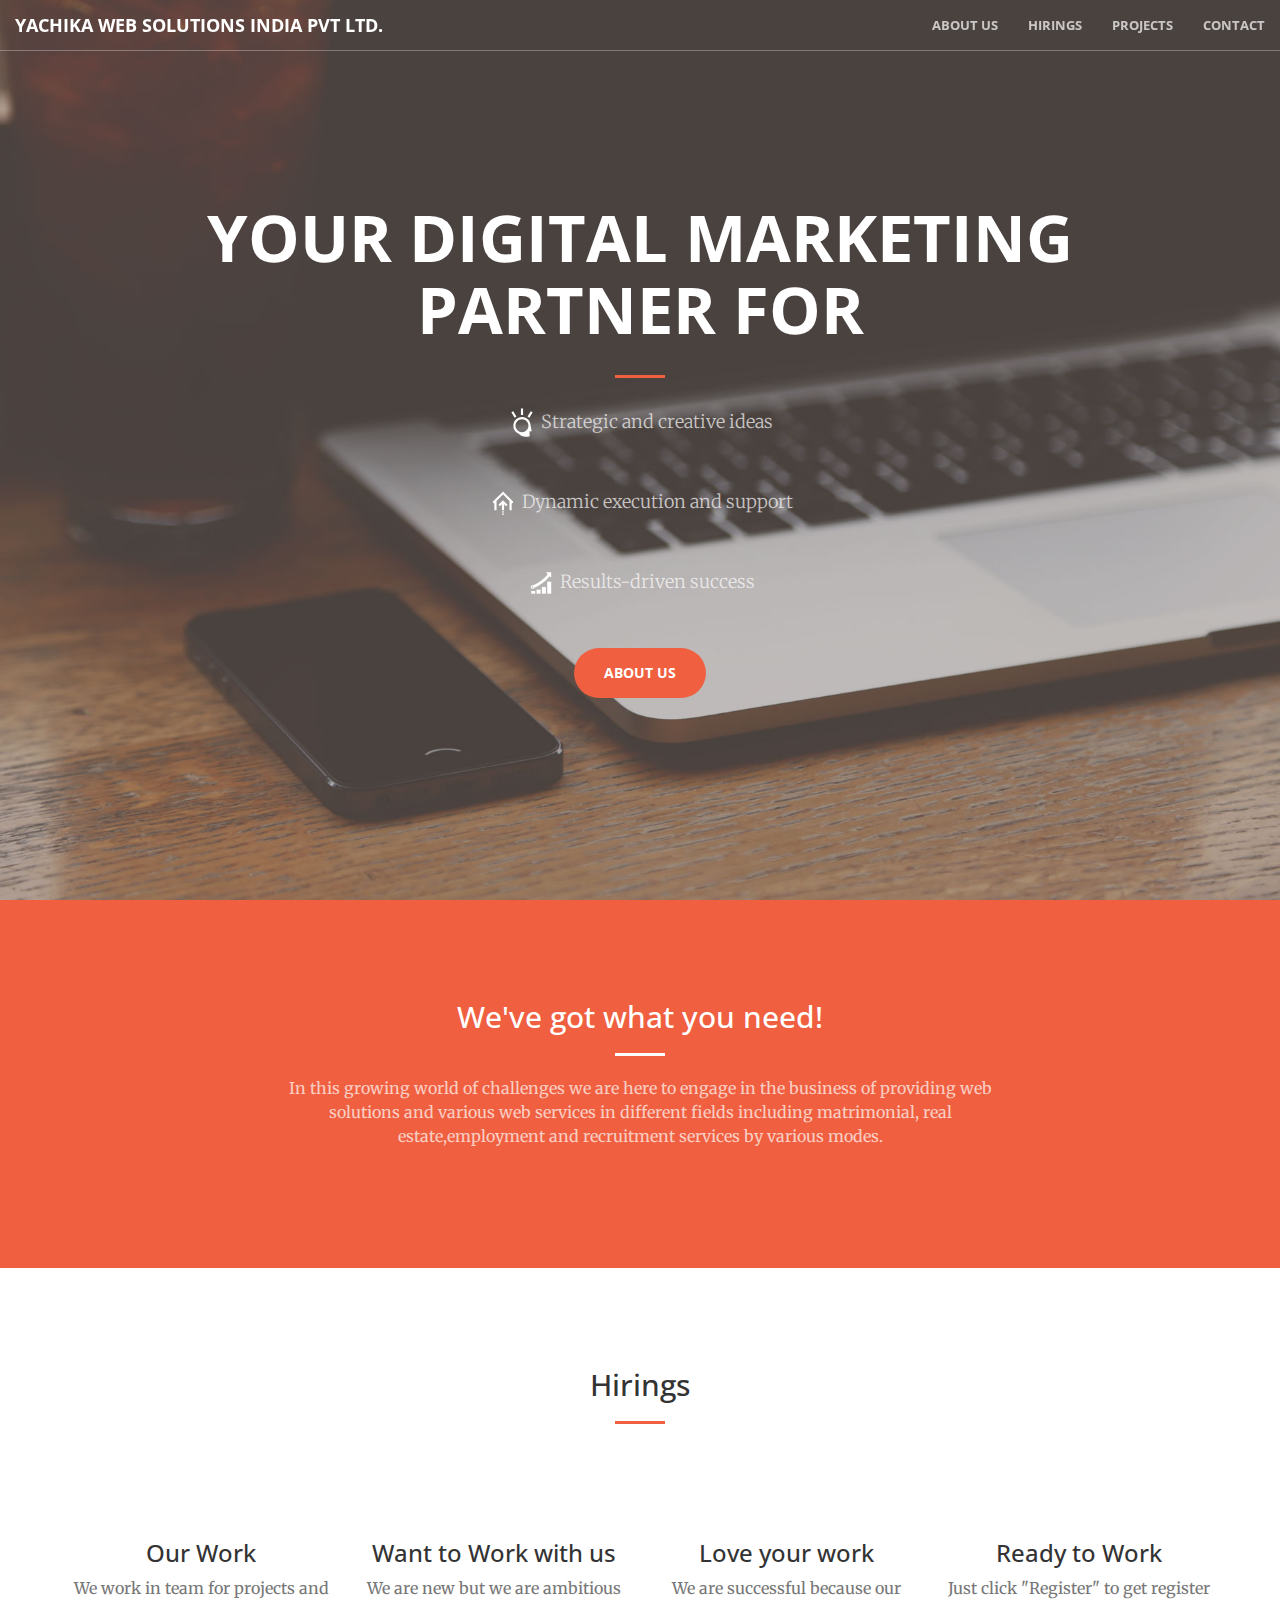
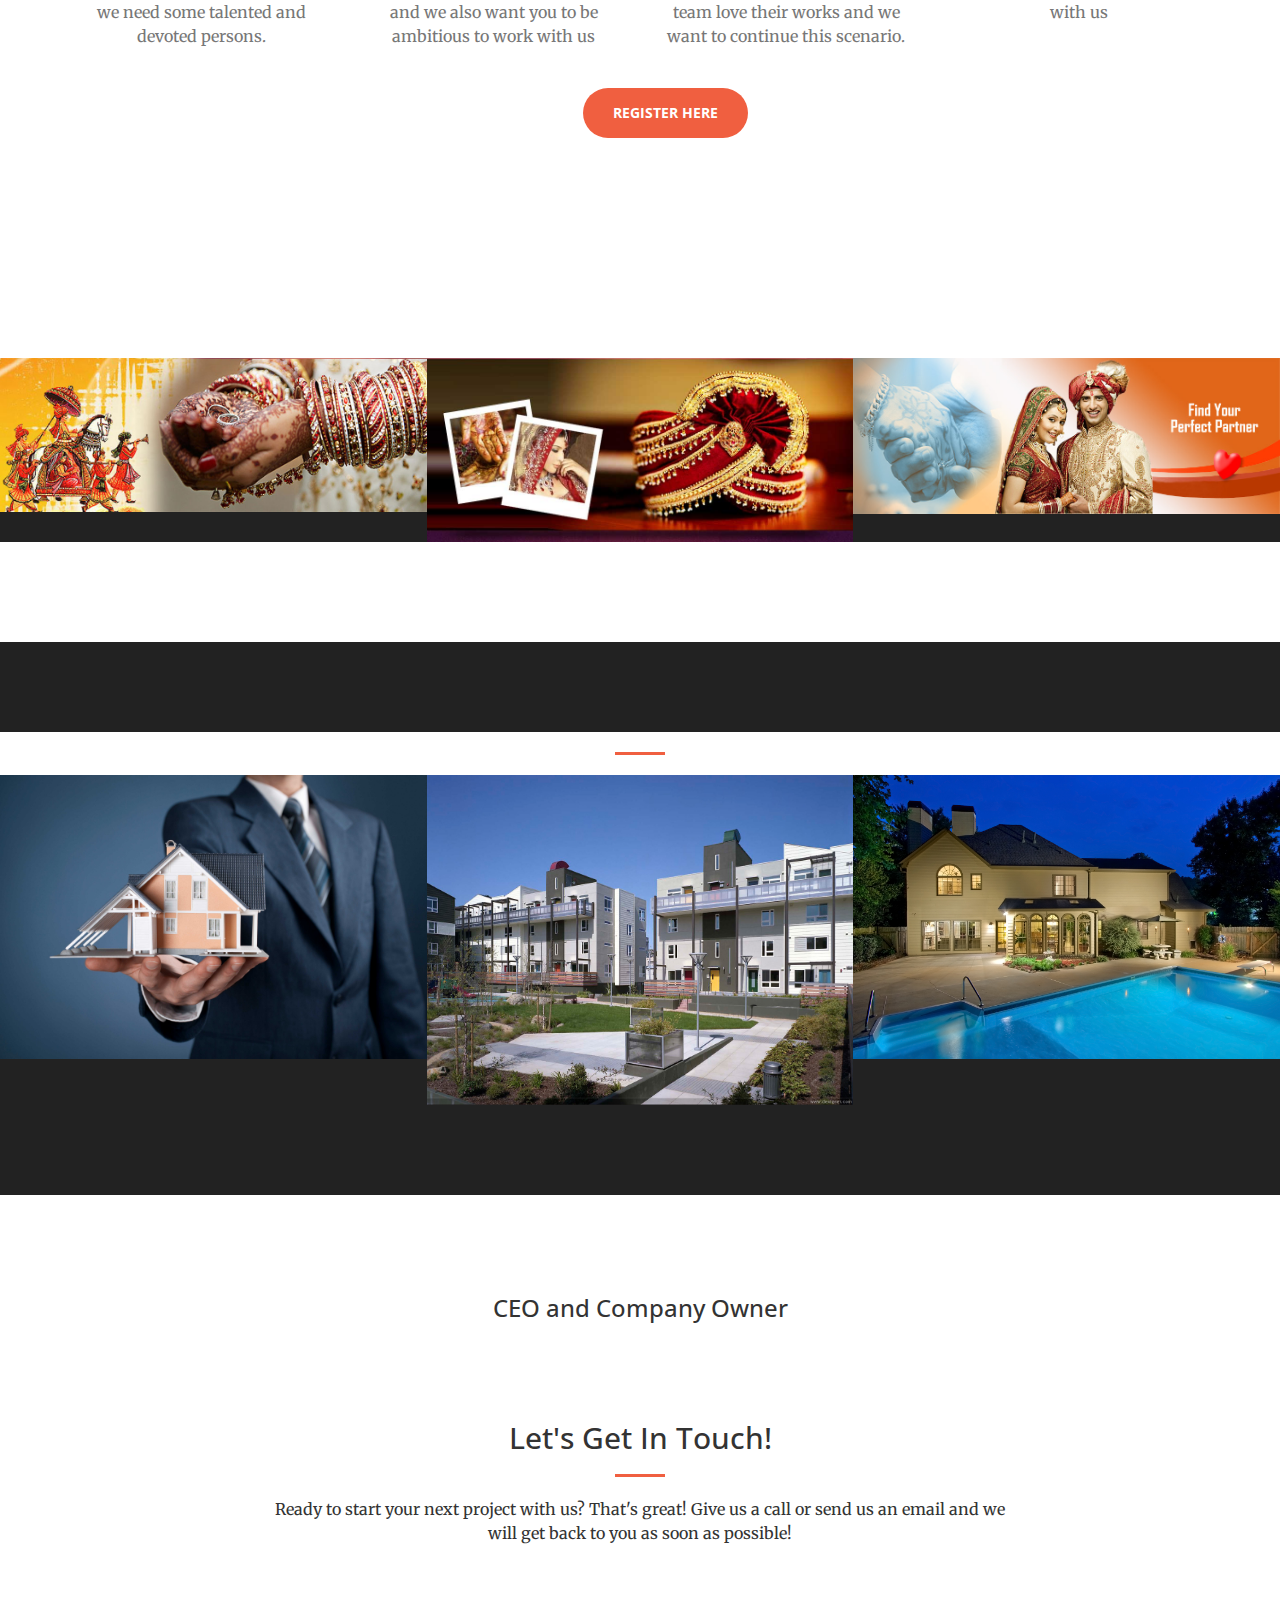
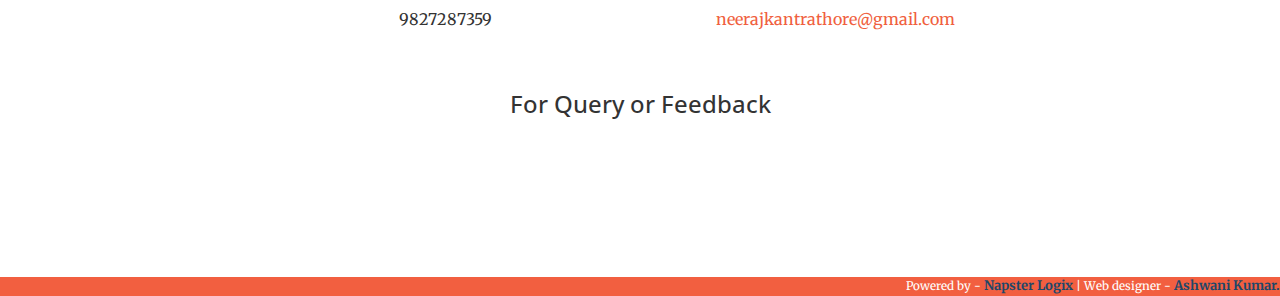
<file: index.html>
<!DOCTYPE html>
<html lang="en">

<head>

    <meta charset="utf-8">
    <meta http-equiv="X-UA-Compatible" content="IE=edge">
    <meta name="viewport" content="width=device-width, initial-scale=1">
    <meta name="description" content="Web techology, Build your sites , Offer website building in PHP,.NET">
    <meta name="author" content="Ashwani Kumar">

    <title>Yachika Web Solutions</title>
    <link rel="stylesheet" href="css/bootstrap.min.css" type="text/css">

    <link href='http://fonts.googleapis.com/css?family=Open+Sans:300italic,400italic,600italic,700italic,800italic,400,300,600,700,800' rel='stylesheet' type='text/css'>
    <link href='http://fonts.googleapis.com/css?family=Merriweather:400,300,300italic,400italic,700,700italic,900,900italic' rel='stylesheet' type='text/css'>
    <link rel="stylesheet" href="font-awesome/css/font-awesome.min.css" type="text/css">

    <link rel="stylesheet" href="css/animate.min.css" type="text/css">

    <link rel="stylesheet" href="css/creative.css" type="text/css">


</head>

<body id="page-top">

    <nav id="mainNav" class="navbar navbar-default navbar-fixed-top">
        <div class="container-fluid">
            <div class="navbar-header">
                <button type="button" class="navbar-toggle collapsed" data-toggle="collapse" data-target="#bs-example-navbar-collapse-1">
                    <span class="sr-only"></span>
                    <span class="icon-bar"></span>
                    <span class="icon-bar"></span>
                    <span class="icon-bar"></span>
                </button>
                <a class="navbar-brand page-scroll" href="#page-top">Yachika Web Solutions India Pvt Ltd.</a>
            </div>

            <div class="collapse navbar-collapse" id="bs-example-navbar-collapse-1">
                <ul class="nav navbar-nav navbar-right">
                    <li>
                        <a class="page-scroll" href="#about">About Us</a>
                    </li>
                    <li>
                        <a class="page-scroll" href="#services">Hirings</a>
                    </li>
                    <li>
                        <a class="page-scroll" href="#projects">Projects</a>
                    </li>
                    <li>
                        <a class="page-scroll" href="#contact">Contact</a>
                    </li>
                </ul>
            </div>
        </div>
    </nav>

    <header>
        <div class="header-content">
            <div class="header-content-inner">
                <h1>Your digital marketing partner for</h1>
                <hr>
                <p>
                    <img src="creative.svg" style="height:30px"> Strategic and creative ideas

                </p>
                <p>
                    <img src="in-house.svg" style="height:30px"> Dynamic execution and support
                </p>
                <p>
                    <img src="results.svg" style="height:30px"> Results-driven success
                </p>
                <a href="#about" class="btn btn-primary btn-xl page-scroll">About Us</a>
            </div>
        </div>
    </header>

    <section class="bg-primary" id="about">
        <div class="container">
            <div class="row">
                <div class="col-lg-8 col-lg-offset-2 text-center">
                    <h2 class="section-heading">We've got what you need!</h2>
                    <hr class="light">
                    <p class="text-faded">
                        In this growing world of challenges we are here to engage in the business of providing web solutions and various web services in different fields including matrimonial, real estate,employment and recruitment services by various modes.
                    </p>
                </div>
            </div>
        </div>
    </section>

    <section id="services">
        <div class="container">
            <div class="row">
                <div class="col-lg-12 text-center">
                    <h2 class="section-heading">Hirings</h2>
                    <hr class="primary">
                </div>
            </div>
        </div>
        <div class="container">
            <div class="row">
                <div class="col-lg-3 col-md-6 text-center">
                    <div class="service-box">
                        <i class="fa fa-4x fa-diamond wow bounceIn text-primary"></i>
                        <h3>Our Work</h3>
                        <p class="text-muted">We work in team for projects and we need some talented and devoted persons. </p>
                    </div>
                </div>
                <div class="col-lg-3 col-md-6 text-center">
                    <div class="service-box">
                        <i class="fa fa-4x fa-newspaper-o wow bounceIn text-primary" data-wow-delay=".2s"></i>
                        <h3>Want to Work with us</h3>
                        <p class="text-muted">We are new but we are ambitious and we also want you to be ambitious to work with us</p>
                    </div>
                </div>
                <div class="col-lg-3 col-md-6 text-center">
                    <div class="service-box">
                        <i class="fa fa-4x fa-heart wow bounceIn text-primary" data-wow-delay=".3s"></i>
                        <h3>Love your work</h3>
                        <p class="text-muted">We are successful because our team love their works and we want to continue this scenario.</p>
                    </div>
                </div>
                <div class="col-lg-3 col-md-6 text-center">
                    <div class="service-box">
                        <i class="fa fa-4x fa-paper-plane wow bounceIn text-primary" data-wow-delay=".1s"></i>
                        <h3>Ready to Work</h3>
                        <p class="text-muted">Just click "Register" to get register with us</p>
                    </div>
                </div>



            </div>
            <br><br>

            <p style="margin-left:45%">
                <a href="http://goo.gl/forms/S0MDG4tSnn" class="btn btn-primary btn-xl page-scroll">Register Here</a>
            </p>
        </div>
    </section>

    <section id="projects">
        <div class="container-fluid ">
            <div class="row no-gutter " style=" background: rgb(34, 34, 34) ">
                <div class="col-lg-4 col-sm-6 ">
                    <a class="portfolio-box ">
                        <img src="shadi1.jpeg" class="img-responsive " alt=" ">
                        <div class="portfolio-box-caption ">
                            <div class="portfolio-box-caption-content ">
                                <div class="project-category text-faded ">
                                    Category
                                </div>
                                <div class="project-name ">
                                    Matrimonial
                                </div>
                            </div>
                        </div>
                    </a>
                </div>
                <div class="col-lg-4 col-sm-6 ">
                    <a class="portfolio-box ">
                        <img src="shadi2.jpg" class="img-responsive " alt=" ">
                        <div class="portfolio-box-caption ">
                            <div class="portfolio-box-caption-content ">
                                <div class="project-category text-faded ">
                                    Category
                                </div>
                                <div class="project-name ">
                                    Matrimonial
                                </div>
                            </div>
                        </div>
                    </a>
                </div>
                <div class="col-lg-4 col-sm-6 ">
                    <a class="portfolio-box ">
                        <img src="shadi3.jpg" class="img-responsive " alt=" ">
                        <div class="portfolio-box-caption ">
                            <div class="portfolio-box-caption-content ">
                                <div class="project-category text-faded ">
                                    Category
                                </div>
                                <div class="project-name ">
                                    Matrimonial
                                </div>
                            </div>
                        </div>
                    </a>


                </div>
            </div>
    </section>







    <aside class="bg-dark">
        <div class="container text-center ">
            <div class="call-to-action ">

                <a href="construct.html " class="btn btn-default btn-xl wow tada ">perfectshadi.in!</a>
            </div>
        </div>
    </aside>
    <hr>
    <section class="no-padding">
        <div class="container-fluid ">
            <div class="row no-gutter " style="background: rgb(34, 34, 34) ">
                <div class="col-lg-4 col-sm-6 ">
                    <a class="portfolio-box ">
                        <img src="house1.jpg " class="img-responsive " alt=" ">
                        <div class="portfolio-box-caption ">
                            <div class="portfolio-box-caption-content ">
                                <div class="project-category text-faded ">
                                    Category
                                </div>
                                <div class="project-name ">
                                    Real Estate
                                </div>
                            </div>
                        </div>
                    </a>
                </div>
                <div class="col-lg-4 col-sm-6 ">
                    <a class="portfolio-box ">
                        <img src="house2.jpg " class="img-responsive " alt=" ">
                        <div class="portfolio-box-caption ">
                            <div class="portfolio-box-caption-content ">
                                <div class="project-category text-faded ">
                                    Category
                                </div>
                                <div class="project-name ">
                                    Real Estate
                                </div>
                            </div>
                        </div>
                    </a>
                </div>
                <div class="col-lg-4 col-sm-6 ">
                    <a class="portfolio-box ">
                        <img src="house3.jpg " class="img-responsive " alt=" ">
                        <div class="portfolio-box-caption ">
                            <div class="portfolio-box-caption-content ">
                                <div class="project-category text-faded ">
                                    Category
                                </div>
                                <div class="project-name ">
                                    Real Estate
                                </div>
                            </div>
                        </div>
                    </a>


                </div>
            </div>
    </section>

    <aside class="bg-dark">
        <div class="container text-center ">
            <div class="call-to-action ">

                <a href="construct.html " class="btn btn-default btn-xl wow tada ">happyhousing.in!</a>
            </div>
        </div>
    </aside>


    <section id="contact">
        <div class="container ">
            <div class="row ">

                <div class="col-lg-8 col-lg-offset-2 text-center ">
                    <h3 class="section-heading ">CEO and Company Owner </h3>



                    <a href="https://www.facebook.com/profile.php?id=100008356842083&fref=ts " class="btn btn-default btn-xl wow tada ">Neeraj Kant Rathore</a>
                </div>

                <div class="col-lg-8 col-lg-offset-2 text-center ">
                    <br><br>
                    <h2 class="section-heading ">Let's Get In Touch!</h2>
                    <hr class="primary ">
                    <p>Ready to start your next project with us? That's great! Give us a call or send us an email and we will get back to you as soon as possible!</p>
                </div>

                <div class="col-lg-4 col-lg-offset-2 text-center ">
                    <i class="fa fa-phone fa-3x wow bounceIn "></i>
                    <p>9827287359</p>
                </div>
                <div class="col-lg-4 text-center ">
                    <i class="fa fa-envelope-o fa-3x wow bounceIn " data-wow-delay=".1s "></i>
                    <p><a href="mailto:neerajkantrathore@gmail.com ">neerajkantrathore@gmail.com</a></p>
                </div>

                <br>
                <br>
                <br>
                <div class="col-lg-8 col-lg-offset-2 text-center ">
                    <br><br>
                    <h3 class="section-heading ">For Query or Feedback</h3>



                    <a href="http://goo.gl/forms/WJNOMC8wA9 " class="btn btn-default btn-xl wow tada ">CLICK HERE!</a>
                </div>
            </div>
        </div>
    </section>

    <!-- jQuery -->
    <script src="js/jquery.js "></script>

    <!-- Bootstrap Core JavaScript -->
    <script src="js/bootstrap.min.js "></script>

    <!-- Plugin JavaScript -->
    <script src="js/jquery.easing.min.js "></script>
    <script src="js/jquery.fittext.js "></script>
    <script src="js/wow.min.js "></script>
    <script src="js/creative.js "></script>
    <div style=" background: rgb(242, 95, 64); color: white; font-size: smaller; bottom: 0px; text-align: right; ">

        Powered by - <a href="# " style="color:rgb(30, 71, 105); font-weight: bolder; font-size: small; ">Napster Logix</a> | Web designer - <a style="color:rgb(30, 71, 105); font-weight: bolder; font-size: small; " href="# ">Ashwani Kumar.</a>
    </div>
</body>

</html>
</file>
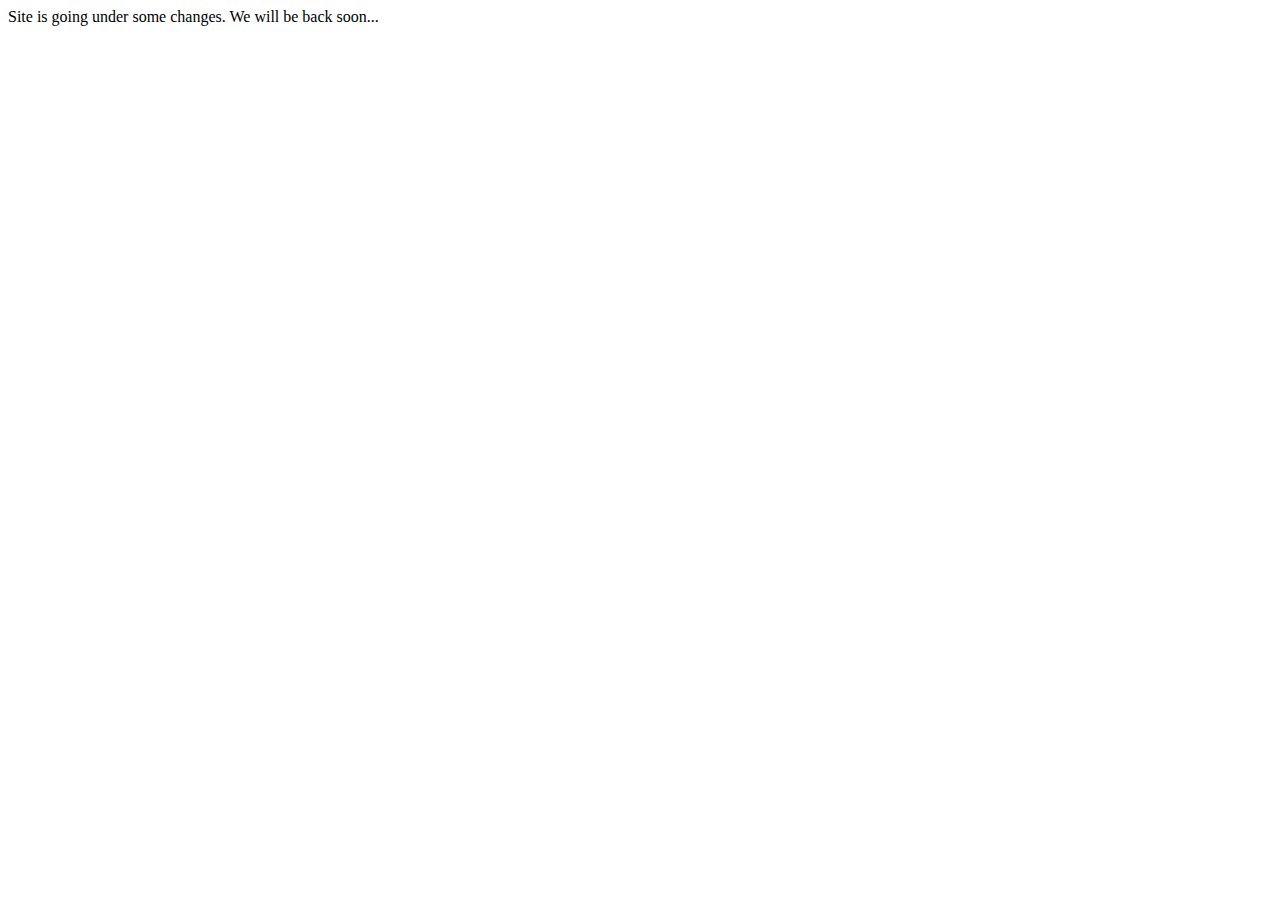
<file: construct.html>
<!DOCTYPE html>
<!--
To change this license header, choose License Headers in Project Properties.
To change this template file, choose Tools | Templates
and open the template in the editor.
-->
<html>
    <head>
        <title>TODO supply a title</title>
        <meta charset="UTF-8">
        <meta name="viewport" content="width=device-width">
    </head>
    <body>
        <div>Site is going under some changes. We will be back soon...</div>
    </body>
</html>
</file>
<file: css/creative.css>
/*!
 * Start Bootstrap - Creative Bootstrap Theme (http://startbootstrap.com)
 * Code licensed under the Apache License v2.0.
 * For details, see http://www.apache.org/licenses/LICENSE-2.0.
 */

html,
body {
    width: 100%;
    height: 100%;
}

body {
    font-family: Merriweather,'Helvetica Neue',Arial,sans-serif;
}

hr {
    max-width: 50px;
    border-color: #f05f40;
    border-width: 3px;
}

hr.light {
    border-color: #fff;
}

a {
    color: #f05f40;
    -webkit-transition: all .35s;
    -moz-transition: all .35s;
    transition: all .35s;
}

a:hover,
a:focus {
    color: #eb3812;
}

h1,
h2,
h3,
h4,
h5,
h6 {
    font-family: 'Open Sans','Helvetica Neue',Arial,sans-serif;
}

p {
    margin-bottom: 20px;
    font-size: 16px;
    line-height: 1.5;
}

.bg-primary {
    background-color: #f05f40;
}

.bg-dark {
    color: #fff;
    background-color: #222;
}

.text-faded {
    color: rgba(255,255,255,.7);
}

section {
    padding: 100px 0;
}

aside {
    padding: 20px 0;
}

.no-padding {
    padding: 0;
}

.navbar-default {
    border-color: rgba(34,34,34,.05);
    font-family: 'Open Sans','Helvetica Neue',Arial,sans-serif;
    background-color: #fff;
    -webkit-transition: all .35s;
    -moz-transition: all .35s;
    transition: all .35s;
}

.navbar-default .navbar-header .navbar-brand {
    text-transform: uppercase;
    font-family: 'Open Sans','Helvetica Neue',Arial,sans-serif;
    font-weight: 700;
    color: #f05f40;
}

.navbar-default .navbar-header .navbar-brand:hover,
.navbar-default .navbar-header .navbar-brand:focus {
    color: #eb3812;
}

.navbar-default .nav > li>a,
.navbar-default .nav>li>a:focus {
    text-transform: uppercase;
    font-size: 13px;
    font-weight: 700;
    color: #222;
}

.navbar-default .nav > li>a:hover,
.navbar-default .nav>li>a:focus:hover {
    color: #f05f40;
}

.navbar-default .nav > li.active>a,
.navbar-default .nav>li.active>a:focus {
    color: #f05f40!important;
    background-color: transparent;
}

.navbar-default .nav > li.active>a:hover,
.navbar-default .nav>li.active>a:focus:hover {
    background-color: transparent;
}

@media(min-width:768px) {
    .navbar-default {
        border-color: rgba(255,255,255,.3);
        background-color: transparent;
    }

    .navbar-default .navbar-header .navbar-brand {
        color: rgba(255,255,255,.7);
    }

    .navbar-default .navbar-header .navbar-brand:hover,
    .navbar-default .navbar-header .navbar-brand:focus {
        color: #fff;
    }

    .navbar-default .nav > li>a,
    .navbar-default .nav>li>a:focus {
        color: rgba(255,255,255,.7);
    }

    .navbar-default .nav > li>a:hover,
    .navbar-default .nav>li>a:focus:hover {
        color: #fff;
    }

    .navbar-default.affix {
        border-color: rgba(34,34,34,.05);
        background-color: #fff;
    }

    .navbar-default.affix .navbar-header .navbar-brand {
        font-size: 14px;
        color: #f05f40;
    }

    .navbar-default.affix .navbar-header .navbar-brand:hover,
    .navbar-default.affix .navbar-header .navbar-brand:focus {
        color: #eb3812;
    }

    .navbar-default.affix .nav > li>a,
    .navbar-default.affix .nav>li>a:focus {
        color: #222;
    }

    .navbar-default.affix .nav > li>a:hover,
    .navbar-default.affix .nav>li>a:focus:hover {
        color: #f05f40;
    }
}

header {
    position: relative;
    width: 100%;
    min-height: auto;
    text-align: center;
    color: #fff;
    background-image: url(../img/header.jpg);
    background-position: center;
    -webkit-background-size: cover;
    -moz-background-size: cover;
    background-size: cover;
    -o-background-size: cover;
}

header .header-content {
    position: relative;
    width: 100%;
    padding: 100px 15px;
    text-align: center;
}

header .header-content .header-content-inner h1 {
    margin-top: 0;
    margin-bottom: 0;
    text-transform: uppercase;
    font-weight: 700;
}

header .header-content .header-content-inner hr {
    margin: 30px auto;
}

header .header-content .header-content-inner p {
    margin-bottom: 50px;
    font-size: 16px;
    font-weight: 300;
    color: rgba(255,255,255,.7);
}

@media(min-width:768px) {
    header {
        min-height: 100%;
    }

    header .header-content {
        position: absolute;
        top: 50%;
        padding: 0 50px;
        -webkit-transform: translateY(-50%);
        -ms-transform: translateY(-50%);
        transform: translateY(-50%);
    }

    header .header-content .header-content-inner {
        margin-right: auto;
        margin-left: auto;
        max-width: 1000px;
    }

    header .header-content .header-content-inner p {
        margin-right: auto;
        margin-left: auto;
        max-width: 80%;
        font-size: 18px;
    }
}

.section-heading {
    margin-top: 0;
}

.service-box {
    margin: 50px auto 0;
    max-width: 400px;
}

@media(min-width:992px) {
    .service-box {
        margin: 20px auto 0;
    }
}

.service-box p {
    margin-bottom: 0;
}

.portfolio-box {
    display: block;
    position: relative;
    margin: 0 auto;
    max-width: 650px;
}

.portfolio-box .portfolio-box-caption {
    display: block;
    position: absolute;
    bottom: 0;
    width: 100%;
    height: 100%;
    text-align: center;
    color: #fff;
    opacity: 0;
    background: rgba(240,95,64,.9);
    -webkit-transition: all .35s;
    -moz-transition: all .35s;
    transition: all .35s;
}

.portfolio-box .portfolio-box-caption .portfolio-box-caption-content {
    position: absolute;
    top: 50%;
    width: 100%;
    text-align: center;
    transform: translateY(-50%);
}

.portfolio-box .portfolio-box-caption .portfolio-box-caption-content .project-category,
.portfolio-box .portfolio-box-caption .portfolio-box-caption-content .project-name {
    padding: 0 15px;
    font-family: 'Open Sans','Helvetica Neue',Arial,sans-serif;
}

.portfolio-box .portfolio-box-caption .portfolio-box-caption-content .project-category {
    text-transform: uppercase;
    font-size: 14px;
    font-weight: 600;
}

.portfolio-box .portfolio-box-caption .portfolio-box-caption-content .project-name {
    font-size: 18px;
}

.portfolio-box:hover .portfolio-box-caption {
    opacity: 1;
}

@media(min-width:768px) {
    .portfolio-box .portfolio-box-caption .portfolio-box-caption-content .project-category {
        font-size: 16px;
    }

    .portfolio-box .portfolio-box-caption .portfolio-box-caption-content .project-name {
        font-size: 22px;
    }
}

.call-to-action h2 {
    margin: 0 auto 20px;
}

.text-primary {
    color: #f05f40;
}

.no-gutter > [class*=col-] {
    padding-right: 0;
    padding-left: 0;
}

.btn-default {
    border-color: #fff;
    color: #222;
    background-color: #fff;
    -webkit-transition: all .35s;
    -moz-transition: all .35s;
    transition: all .35s;
}

.btn-default:hover,
.btn-default:focus,
.btn-default.focus,
.btn-default:active,
.btn-default.active,
.open > .dropdown-toggle.btn-default {
    border-color: #ededed;
    color: #222;
    background-color: #f2f2f2;
}

.btn-default:active,
.btn-default.active,
.open > .dropdown-toggle.btn-default {
    background-image: none;
}

.btn-default.disabled,
.btn-default[disabled],
fieldset[disabled] .btn-default,
.btn-default.disabled:hover,
.btn-default[disabled]:hover,
fieldset[disabled] .btn-default:hover,
.btn-default.disabled:focus,
.btn-default[disabled]:focus,
fieldset[disabled] .btn-default:focus,
.btn-default.disabled.focus,
.btn-default[disabled].focus,
fieldset[disabled] .btn-default.focus,
.btn-default.disabled:active,
.btn-default[disabled]:active,
fieldset[disabled] .btn-default:active,
.btn-default.disabled.active,
.btn-default[disabled].active,
fieldset[disabled] .btn-default.active {
    border-color: #fff;
    background-color: #fff;
}

.btn-default .badge {
    color: #fff;
    background-color: #222;
}

.btn-primary {
    border-color: #f05f40;
    color: #fff;
    background-color: #f05f40;
    -webkit-transition: all .35s;
    -moz-transition: all .35s;
    transition: all .35s;
}

.btn-primary:hover,
.btn-primary:focus,
.btn-primary.focus,
.btn-primary:active,
.btn-primary.active,
.open > .dropdown-toggle.btn-primary {
    border-color: #ed431f;
    color: #fff;
    background-color: #ee4b28;
}

.btn-primary:active,
.btn-primary.active,
.open > .dropdown-toggle.btn-primary {
    background-image: none;
}

.btn-primary.disabled,
.btn-primary[disabled],
fieldset[disabled] .btn-primary,
.btn-primary.disabled:hover,
.btn-primary[disabled]:hover,
fieldset[disabled] .btn-primary:hover,
.btn-primary.disabled:focus,
.btn-primary[disabled]:focus,
fieldset[disabled] .btn-primary:focus,
.btn-primary.disabled.focus,
.btn-primary[disabled].focus,
fieldset[disabled] .btn-primary.focus,
.btn-primary.disabled:active,
.btn-primary[disabled]:active,
fieldset[disabled] .btn-primary:active,
.btn-primary.disabled.active,
.btn-primary[disabled].active,
fieldset[disabled] .btn-primary.active {
    border-color: #f05f40;
    background-color: #f05f40;
}

.btn-primary .badge {
    color: #f05f40;
    background-color: #fff;
}

.btn {
    border: 0;
    border-radius: 300px;
    text-transform: uppercase;
    font-family: 'Open Sans','Helvetica Neue',Arial,sans-serif;
    font-weight: 700;
}

.btn-xl {
    padding: 15px 30px;
}

::-moz-selection {
    text-shadow: none;
    color: #fff;
    background: #222;
}

::selection {
    text-shadow: none;
    color: #fff;
    background: #222;
}

img::selection {
    color: #fff;
    background: 0 0;
}

img::-moz-selection {
    color: #fff;
    background: 0 0;
}

body {
    webkit-tap-highlight-color: #222;
}
</file>
